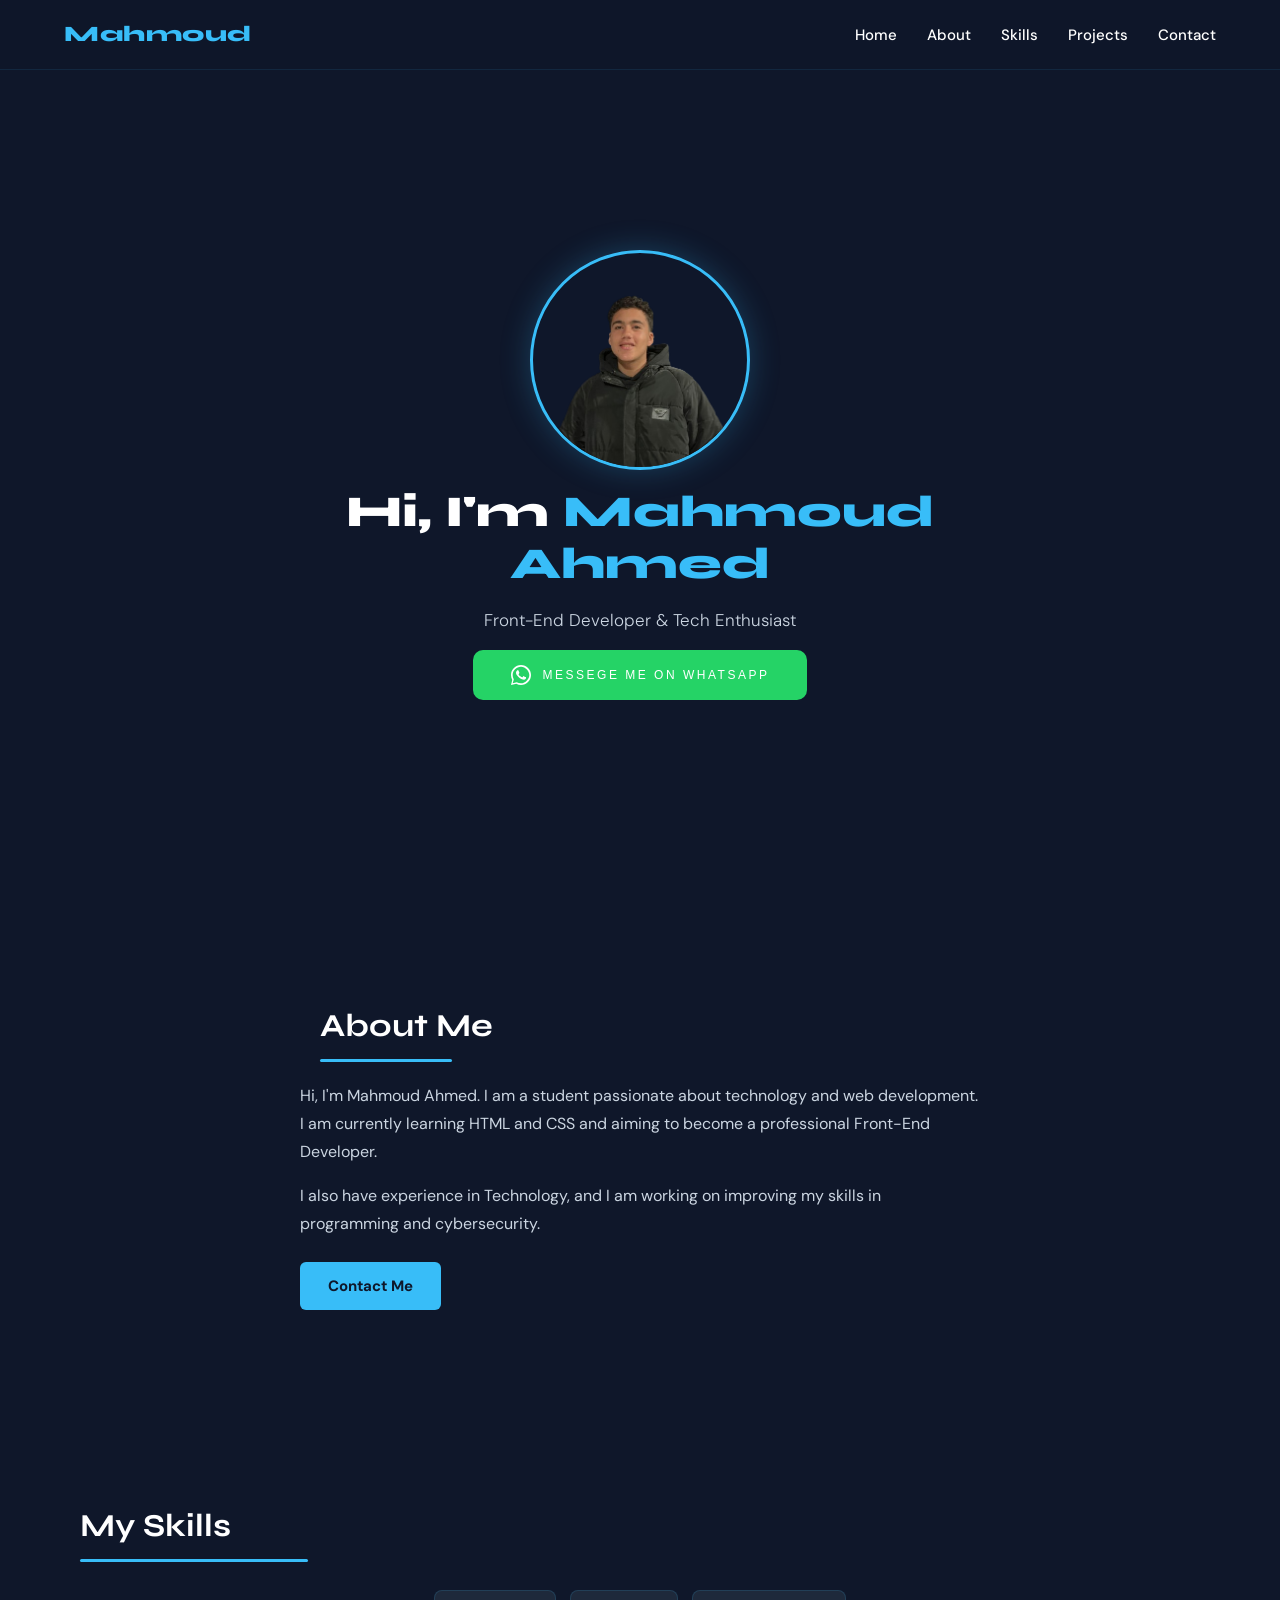
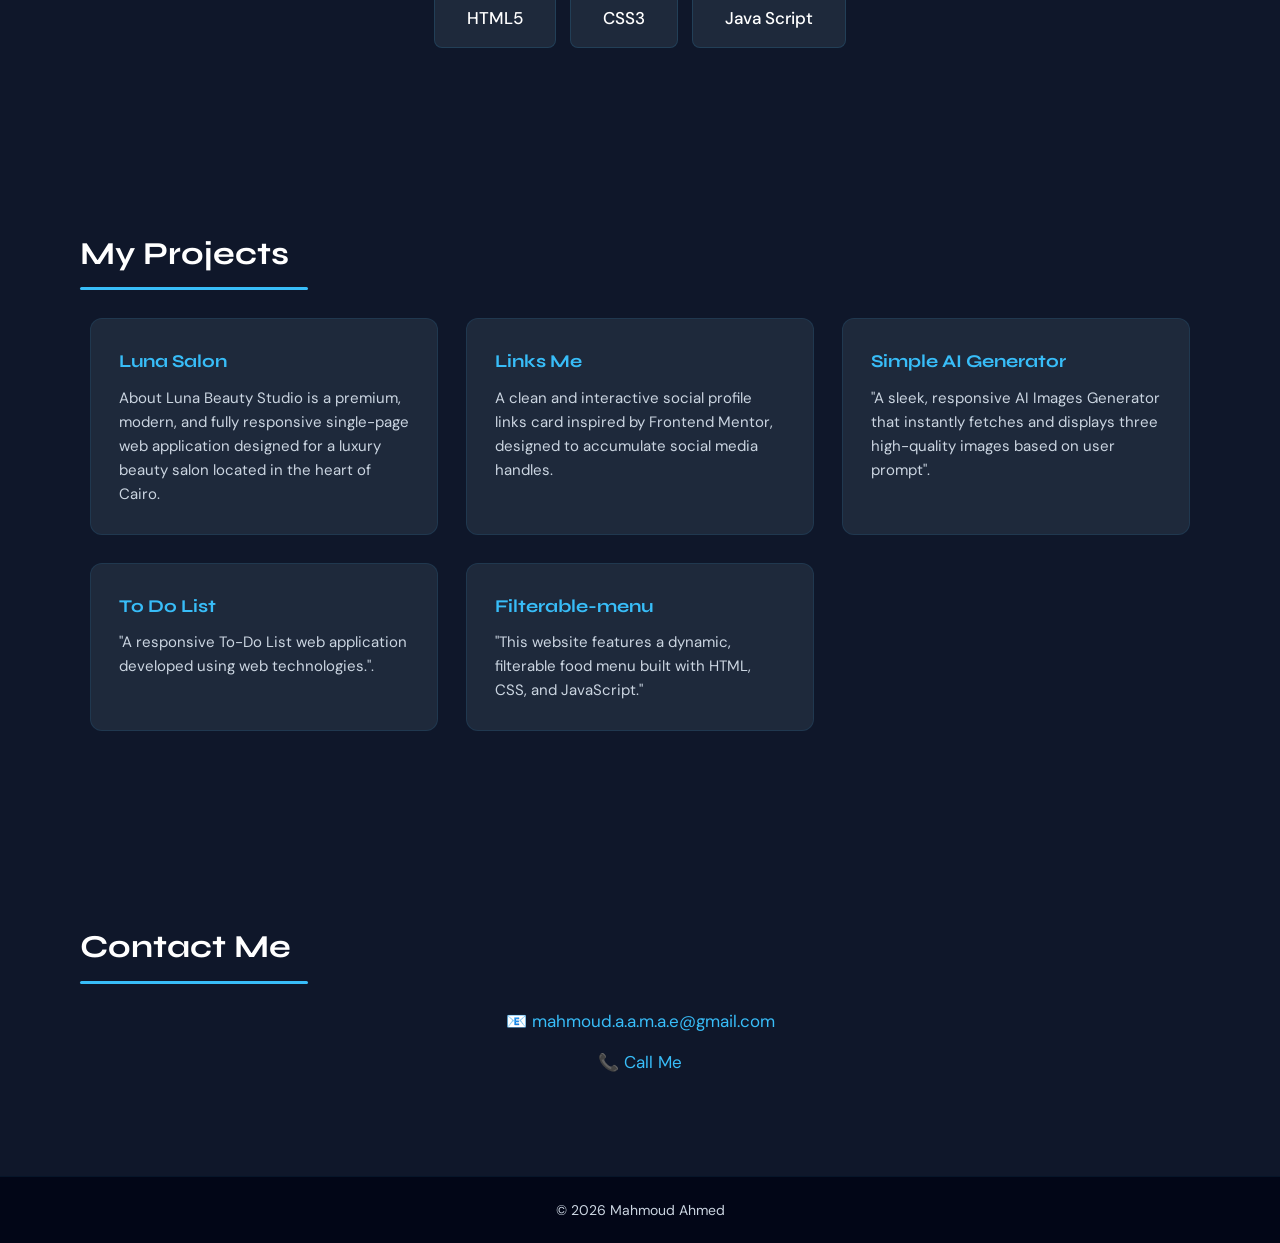
<file: index.html>
<!DOCTYPE html>
<html lang="en">

<head>
  <meta charset="UTF-8">
  <meta name="viewport" content="width=device-width, initial-scale=1.0">
  <title>Mahmoud Portfolio</title>
  <link rel="preconnect" href="https://fonts.googleapis.com">
  <link rel="preconnect" href="https://fonts.gstatic.com" crossorigin>
  <link
    href="https://fonts.googleapis.com/css2?family=Syne:wght@400;600;700;800&family=DM+Sans:wght@300;400;500&display=swap"
    rel="stylesheet">
  <link rel="stylesheet" href="style.css">
</head>

<body>

  <!-- Navbar -->
  <nav id="navbar">
    <a href="#hero" class="logo">Mahmoud</a>

    <button class="hamburger" id="hamburger" aria-label="Toggle menu" aria-expanded="false">
      <span></span>
      <span></span>
      <span></span>
    </button>

    <ul class="nav-links" id="nav-links">
      <li><a href="#hero" class="nav-link">Home</a></li>
      <li><a href="#about" class="nav-link">About</a></li>
      <li><a href="#skills" class="nav-link">Skills</a></li>
      <li><a href="#projects" class="nav-link">Projects</a></li>
      <li><a href="#contact" class="nav-link">Contact</a></li>
    </ul>
  </nav>

  <!-- Hero Section -->
  <section class="hero" id="hero">
    <div class="hero-content">
      <img src="profile.png" alt="Mahmoud Ahmed - Profile Picture">
      <h1>Hi, I'm <span>Mahmoud Ahmed</span></h1>
      <p class="hero-subtitle">Front-End Developer & Tech Enthusiast</p>
      <a href="https://wa.me/201554022009?text=Hello,%20I%20would%20like%20to%20book%20an%20appointment%20at%20Luna%20Beauty%20Studio" target="_blank" class="btn-wa" style="text-decoration: none;">
            <svg width="20" height="20" viewBox="0 0 24 24" class="wa-icon">
                <path d="M17.472 14.382c-.297-.149-1.758-.867-2.03-.967-.273-.099-.471-.148-.67.15-.197.297-.767.966-.94 1.164-.173.199-.347.223-.644.075-.297-.15-1.255-.463-2.39-1.475-.883-.788-1.48-1.761-1.653-2.059-.173-.297-.018-.458.13-.606.134-.133.298-.347.446-.52.149-.174.198-.298.298-.497.099-.198.05-.371-.025-.52-.075-.149-.669-1.612-.916-2.207-.242-.579-.487-.5-.669-.51-.173-.008-.371-.01-.57-.01-.198 0-.52.074-.792.372-.272.297-1.04 1.016-1.04 2.479 0 1.462 1.065 2.875 1.213 3.074.149.198 2.096 3.2 5.077 4.487.709.306 1.262.489 1.694.625.712.227 1.36.195 1.871.118.571-.085 1.758-.719 2.006-1.413.248-.694.248-1.289.173-1.413z"/>
                <path d="M12 0C5.373 0 0 5.373 0 12c0 2.127.555 4.126 1.526 5.858L0 24l6.335-1.508A11.945 11.945 0 0012 24c6.627 0 12-5.373 12-12S18.627 0 12 0zm0 22c-1.873 0-3.641-.487-5.178-1.342L2 22l1.368-4.718A9.953 9.953 0 012 12C2 6.477 6.477 2 12 2s10 5.477 10 10-4.477 10-10 10z"/>
            </svg>
            Messege Me on WhatsApp
        </a>
      
    </div>
  </section>

  <!-- About Me Section -->
  <section class="about" id="about">
    <div class="about-container">
      <div class="about-text">
        <h2>About Me</h2>
        <p>
          Hi, I'm Mahmoud Ahmed. I am a student passionate about technology and web development.
          I am currently learning HTML and CSS and aiming to become a professional Front-End Developer.
        </p>
        <p>
          I also have experience in Technology, and I am working on improving my skills
          in programming and cybersecurity.
        </p>
        <a href="#contact" class="btn">Contact Me</a>
      </div>
    </div>
  </section>

  <!-- Skills Section -->
  <!-- Skills Section -->
  <section id="skills">
    <h2>My Skills</h2>
    <div class="skills">
      <div class="skill">HTML5</div>
      <div class="skill">CSS3</div>
      <div class="skill">Java Script</div>

    </div>
  </section>

  <!-- Projects Section -->
  <section id="projects">
    <h2>My Projects</h2>
    <div class="projects">

      <div class="card">
        <a href="https://mahmoud-ahmed1-pro.github.io/Luna-Salon/">
          <h3>Luna Salon</h3>
        </a>
        <p>About
          Luna Beauty Studio is a premium, modern, and fully responsive single-page web application designed for a
          luxury beauty salon located in the heart of Cairo.</p>
      </div>
      <div class="card">
        <a href="https://mahmoud-ahmed1-pro.github.io/My-Link/">
          <h3>Links Me</h3>
        </a>
        <p>A clean and interactive social profile links card inspired by Frontend Mentor, designed to accumulate social
          media handles.</p>
      </div>

      <div class="card">
        <a href="https://mahmoud-ahmed1-pro.github.io/AI-Gen/">
          <h3> Simple AI Generator</h3>
        </a>
        <p>"A sleek, responsive AI Images Generator that instantly fetches and displays three high-quality images based
          on user prompt".</p>
      </div>
      <div class="card">
        <a href="https://mahmoud-ahmed1-pro.github.io/To-DO-/">
          <h3>To Do List</h3>
        </a>
        <p>"A responsive To-Do List web application developed using web technologies.".</p>
      </div>
      <div class="card">
        <a href="https://mahmoud-ahmed1-pro.github.io/menu/">
          <h3>Filterable-menu</h3>
        </a>
        <p>"This website features a dynamic, filterable food menu built with HTML, CSS, and JavaScript."</p>
      </div>




    </div>
  </section>

  <!-- Contact Section -->
  <section id="contact">
    <h2>Contact Me</h2>
    <div class="contact-info">
      <p>📧 <a href="mailto:mahmoud.a.a.m.a.e@gmail.com">mahmoud.a.a.m.a.e@gmail.com</a></p>
      <p>📞 <a href="tel:+201554627952">Call Me</a></p>
    </div>
  </section>

  <!-- Footer -->
  <footer>
    <p>© 2026 Mahmoud Ahmed</p>
  </footer>

  <!-- JavaScript -->
  <script>
    const hamburger = document.getElementById('hamburger');
    const navLinks = document.getElementById('nav-links');

    hamburger.addEventListener('click', () => {
      const isOpen = navLinks.classList.toggle('open');
      hamburger.classList.toggle('active');
      hamburger.setAttribute('aria-expanded', isOpen);
    });

    document.querySelectorAll('.nav-link').forEach(link => {
      link.addEventListener('click', () => {
        navLinks.classList.remove('open');
        hamburger.classList.remove('active');
        hamburger.setAttribute('aria-expanded', false);
      });
    });

    window.addEventListener('scroll', () => {
      const navbar = document.getElementById('navbar');
      navbar.classList.toggle('scrolled', window.scrollY > 50);
    });
  </script>

</body>

</html>
</file>
<file: style.css>
/* ===== CSS Variables ===== */
:root {
  --bg-primary: #0f172a;
  --bg-secondary: #1e293b;
  --bg-footer: #020617;
  --accent: #38bdf8;
  --accent-hover: #7dd3fc;
  --text-primary: #ffffff;
  --text-muted: #cbd5e1;
  --nav-height: 70px;
  --font-display: 'Syne', Arial, sans-serif;
  --font-body: 'DM Sans', Arial, sans-serif;
}

/* ===== Reset & Global ===== */
*,
*::before,
*::after {
  margin: 0;
  padding: 0;
  box-sizing: border-box;
}

html {
  scroll-behavior: smooth;
  font-size: 16px;
}

body {
  background: var(--bg-primary);
  color: var(--text-primary);
  font-family: var(--font-body);
  overflow-x: hidden;
  line-height: 1.6;
}

/* ===== Navbar ===== */
nav {
  position: fixed;
  top: 0;
  left: 0;
  width: 100%;
  height: var(--nav-height);
  display: flex;
  justify-content: space-between;
  align-items: center;
  padding: 0 clamp(20px, 5vw, 80px);
  background: rgba(15, 23, 42, 0.92);
  backdrop-filter: blur(10px);
  -webkit-backdrop-filter: blur(10px);
  border-bottom: 1px solid rgba(56, 189, 248, 0.1);
  z-index: 1000;
  transition: background 0.3s, box-shadow 0.3s;
}

nav.scrolled {
  background: rgba(15, 23, 42, 0.98);
  box-shadow: 0 4px 30px rgba(0, 0, 0, 0.4);
}

.logo {
  font-family: var(--font-display);
  color: var(--accent);
  font-size: 22px;
  font-weight: 800;
  text-decoration: none;
  letter-spacing: 0.5px;
  flex-shrink: 0;
}

/* ===== Nav Links ===== */
.nav-links {
  display: flex;
  list-style: none;
  gap: clamp(15px, 3vw, 30px);
  align-items: center;
}

.nav-links a {
  color: var(--text-primary);
  text-decoration: none;
  font-size: 15px;
  font-weight: 500;
  position: relative;
  transition: color 0.3s;
  white-space: nowrap;
}

.nav-links a::after {
  content: "";
  position: absolute;
  left: 0;
  bottom: -4px;
  width: 0%;
  height: 2px;
  background: var(--accent);
  transition: width 0.3s ease;
}

.nav-links a:hover {
  color: var(--accent);
}

.nav-links a:hover::after {
  width: 100%;
}

/* ===== Hamburger Button ===== */
.hamburger {
  display: none;
  flex-direction: column;
  justify-content: space-between;
  width: 28px;
  height: 20px;
  background: none;
  border: none;
  cursor: pointer;
  padding: 0;
  z-index: 1100;
}

.hamburger span {
  display: block;
  width: 100%;
  height: 2px;
  background: var(--text-primary);
  border-radius: 2px;
  transition: transform 0.35s ease, opacity 0.35s ease;
  transform-origin: center;
}

/* Animated X when open */
.hamburger.active span:nth-child(1) {
  transform: translateY(9px) rotate(45deg);
}

.hamburger.active span:nth-child(2) {
  opacity: 0;
  transform: scaleX(0);
}

.hamburger.active span:nth-child(3) {
  transform: translateY(-9px) rotate(-45deg);
}

/* ===== Hero ===== */
.hero {
  min-height: 100vh;
  display: flex;
  justify-content: center;
  align-items: center;
  text-align: center;
  padding: calc(var(--nav-height) + 40px) clamp(20px, 5vw, 60px) 60px;
}

.hero-content {
  display: flex;
  flex-direction: column;
  align-items: center;
  gap: 16px;
  max-width: 600px;
}
.hero-content a {
  
    background: transparent;
    border: 1.2px solid var(--gold);
    color: var(--gold);
    padding: 8px 22px;
    font-family: 'Jost', sans-serif;
    font-size: 10px;
    letter-spacing: 2px;
    text-transform: uppercase;
    cursor: pointer;
    transition: all .2s;
    background: #25D366;
    color: white;
    padding: 15px 38px;
    border: none;
    font-family: 'Jost', sans-serif;
    font-size: 12px;
    letter-spacing: 2.5px;
    text-transform: uppercase;
    cursor: pointer;
    display: inline-flex;
    align-items: center;
    gap: 12px;
    font-weight: 500;
    transition: opacity .2s;
    border-radius: 10px;
     
}
.wa-icon {
    fill: white;
}

.hero-content a :hover{
   opacity: .88;

}




.btn-nav:hover {
    background: var(--gold);
    color: var(--bg);
}



.hero img {
  width: clamp(150px, 30vw, 220px);
  height: clamp(150px, 30vw, 220px);
  object-fit: cover;
  border-radius: 50%;
  border: 3px solid var(--accent);
  box-shadow: 0 0 30px rgba(56, 189, 248, 0.25);
  transition: transform 0.3s ease, box-shadow 0.3s ease;
}

.hero img:hover {
  transform: scale(1.05);
  box-shadow: 0 0 45px rgba(56, 189, 248, 0.4);
}

.hero h1 {
  font-family: var(--font-display);
  font-size: clamp(26px, 5vw, 44px);
  font-weight: 800;
  line-height: 1.2;
}

.hero h1 span {
  color: var(--accent);
}

.hero-subtitle {
  font-size: clamp(14px, 2.5vw, 17px);
  color: var(--text-muted);
  font-weight: 300;
}

/* ===== Buttons ===== */
.btn {
  display: inline-block;
  margin-top: 8px;
  padding: 12px 28px;
  background: var(--accent);
  color: #0f172a;
  text-decoration: none;
  border-radius: 6px;
  font-weight: 700;
  font-size: 15px;
  transition: transform 0.25s ease, box-shadow 0.25s ease;
}

.btn:hover {
  transform: translateY(-2px) scale(1.03);
  box-shadow: 0 6px 20px rgba(56, 189, 248, 0.35);
}

/* ===== Section Headings ===== */
section h2 {
  font-family: var(--font-display);
  font-size: clamp(22px, 4vw, 32px);
  font-weight: 700;
  position: relative;
  display: block;
  text-align: left;
  padding-left: 20px;


}

section h2::after {
  content: '';
  display: block;
  width: 20%;
  height: 3px;
  background: var(--accent);
  border-radius: 2px;
  margin: 8px 0 0;
}

/* ===== About ===== */
.about {
  padding: clamp(50px, 8vw, 100px) clamp(20px, 8vw, 120px);
}

.about-container {
  display: flex;
  justify-content: center;
}

.about-text {
  max-width: 680px;
  width: 100%;
}

.about-text h2 {
  text-align: left;
  left: 0;
  transform: none;
  margin-bottom: 20px;
}

.about-text h2::after {
  margin: 8px 0 0;
}

.about-text p {
  margin-bottom: 16px;
  line-height: 1.75;
  color: var(--text-muted);
  font-size: clamp(14px, 2vw, 16px);
}

/* ===== Skills ===== */
#skills {
  padding: clamp(50px, 8vw, 90px) clamp(20px, 5vw, 60px);
  text-align: center;
}

.skills {
  display: flex;
  justify-content: center;
  gap: 14px;
  flex-wrap: wrap;
  margin-top: 28px;
}

.skill {
  background: var(--bg-secondary);
  padding: clamp(10px, 2vw, 14px) clamp(20px, 4vw, 32px);
  border-radius: 8px;
  font-size: clamp(14px, 2vw, 17px);
  font-weight: 500;
  border: 1px solid rgba(56, 189, 248, 0.15);
  transition: border-color 0.3s, transform 0.25s;
}

.skill:hover {
  border-color: var(--accent);
  transform: translateY(-3px);
}

/* ===== Projects ===== */
#projects {
  padding: clamp(50px, 8vw, 90px) clamp(20px, 5vw, 60px);
  text-align: center;
}

.projects {
  display: grid;
  grid-template-columns: repeat(auto-fit, minmax(240px, 1fr));
  gap: 20px;
  margin-top: 28px;
  max-width: 1100px;
  margin-left: auto;
  margin-right: auto;
}


.card {
  background: var(--bg-secondary);
  padding: clamp(20px, 3vw, 28px);
  border-radius: 12px;
  border: 1px solid rgba(56, 189, 248, 0.1);
  transition: transform 0.3s ease, border-color 0.3s ease, box-shadow 0.3s ease;
  text-align: left;
}

.card:hover {
  transform: translateY(-5px);
  border-color: rgba(56, 189, 248, 0.4);
  box-shadow: 0 10px 30px rgba(0, 0, 0, 0.3);
}

.card h3 {
  font-family: var(--font-display);
  font-size: clamp(16px, 2.5vw, 18px);
  margin-bottom: 10px;
  color: var(--accent);
}

.card p {
  font-size: clamp(13px, 1.8vw, 15px);
  color: var(--text-muted);
  line-height: 1.6;
}

/* ===== Contact ===== */
#contact {
  padding: clamp(60px, 8vw, 100px) clamp(20px, 5vw, 60px);
  text-align: center;
}

.contact-info {
  margin-top: 24px;
  display: flex;
  flex-direction: column;
  gap: 14px;
  align-items: center;
}

.contact-info p {
  font-size: clamp(14px, 2.2vw, 17px);
  color: var(--text-muted);
}

.contact-info a {
  color: var(--accent);
  text-decoration: none;
  transition: color 0.3s;
}

.contact-info a:hover {
  color: var(--accent-hover);
  text-decoration: underline;
}

/* ===== Footer ===== */
footer {
  text-align: center;
  padding: 22px;
  background: var(--bg-footer);
  color: var(--text-muted);
  font-size: 14px;
  border-top: 1px solid rgba(56, 189, 248, 0.08);
}

/* ===================================================
   RESPONSIVE BREAKPOINTS
   =================================================== */

/* ---- Mobile: up to 767px ---- */
/* ---- Mobile: up to 767px ---- */
@media (max-width: 767px) {

  /* تقليل المسافات الأفقية من 20px إلى 12px وتجميع الأقسام لمنع التكرار */
  .about, 
  #skills, 
  #projects, 
  #contact {
    padding: 30px 12px; 
  }

  /* تقليل المسافات الأفقية في الـ Hero أيضاً */
  .hero {
    min-height: 100vh;
    padding: calc(var(--nav-height) + 20px) 12px 30px;
  }

  .hero-content {
    gap: 10px;
  }

  .contact-info {
    margin-top: 16px;
    gap: 10px;
  }

  /* Hamburger visible */
  .hamburger {
    display: flex;
  }

  /* Nav links: full-screen overlay */
  .nav-links {
    position: fixed;
    top: var(--nav-height);
    left: 0;
    width: 100%;
    height: calc(100vh - var(--nav-height));
    background: rgba(15, 23, 42, 0.98);
    flex-direction: column;
    justify-content: center;
    align-items: center;
    gap: 36px;
    transform: translateX(100%);
    transition: transform 0.35s ease;
    pointer-events: none;
  }

  .nav-links.open {
    transform: translateX(0);
    pointer-events: all;
  }

  .nav-links a {
    font-size: 22px;
    font-weight: 600;
  }

  /* About text centered on mobile */
  .about-text h2 {
    text-align: center;
    left: 50%;
    transform: translateX(-50%);
  }

  .about-text h2::after {
    margin: 8px auto 0;
  }

  .about-text {
    text-align: center;
  }

  /* Single column projects */
  .projects {
    grid-template-columns: 1fr;
  }

  .card {
    text-align: center;
  }
}

/* ---- Small mobile: up to 380px ---- */
@media (max-width: 380px) {
  .hero img {
    width: 130px;
    height: 130px;
  }

  .btn {
    padding: 10px 22px;
    font-size: 14px;
  }
}

/* ---- Tablet: 768px – 1023px ---- */
@media (min-width: 768px) and (max-width: 1023px) {

  /* توحيد وتقليل المسافات الأفقية لكل الأقسام في التابلت لـ 24px بدلاً من المساحات العشوائية */
  .about, 
  #skills, 
  #projects, 
  #contact {
    padding: 50px 24px; 
  }

  .projects {
    grid-template-columns: repeat(2, 1fr);
    gap: 20px; /* أضفت gap محدد هنا لمنع تباعد الكروت بشكل مبالغ فيه */
  }

  .about-text {
    max-width: 100%;
  }
}

/* ---- Desktop: 1024px + ---- */
@media (min-width: 1024px) {

  .projects {
    grid-template-columns: repeat(3, 1fr);
    gap: 28px;
  }
}

/* ---- Large desktop: 1400px + ---- */
@media (min-width: 1400px) {

  .hero h1 {
    font-size: 52px;
  }

  .about,
  #skills,
  #projects,
  #contact {
    padding-left: clamp(60px, 10vw, 180px);
    padding-right: clamp(60px, 10vw, 180px);
  }
}

a {
  text-decoration: none;
}
</file>
